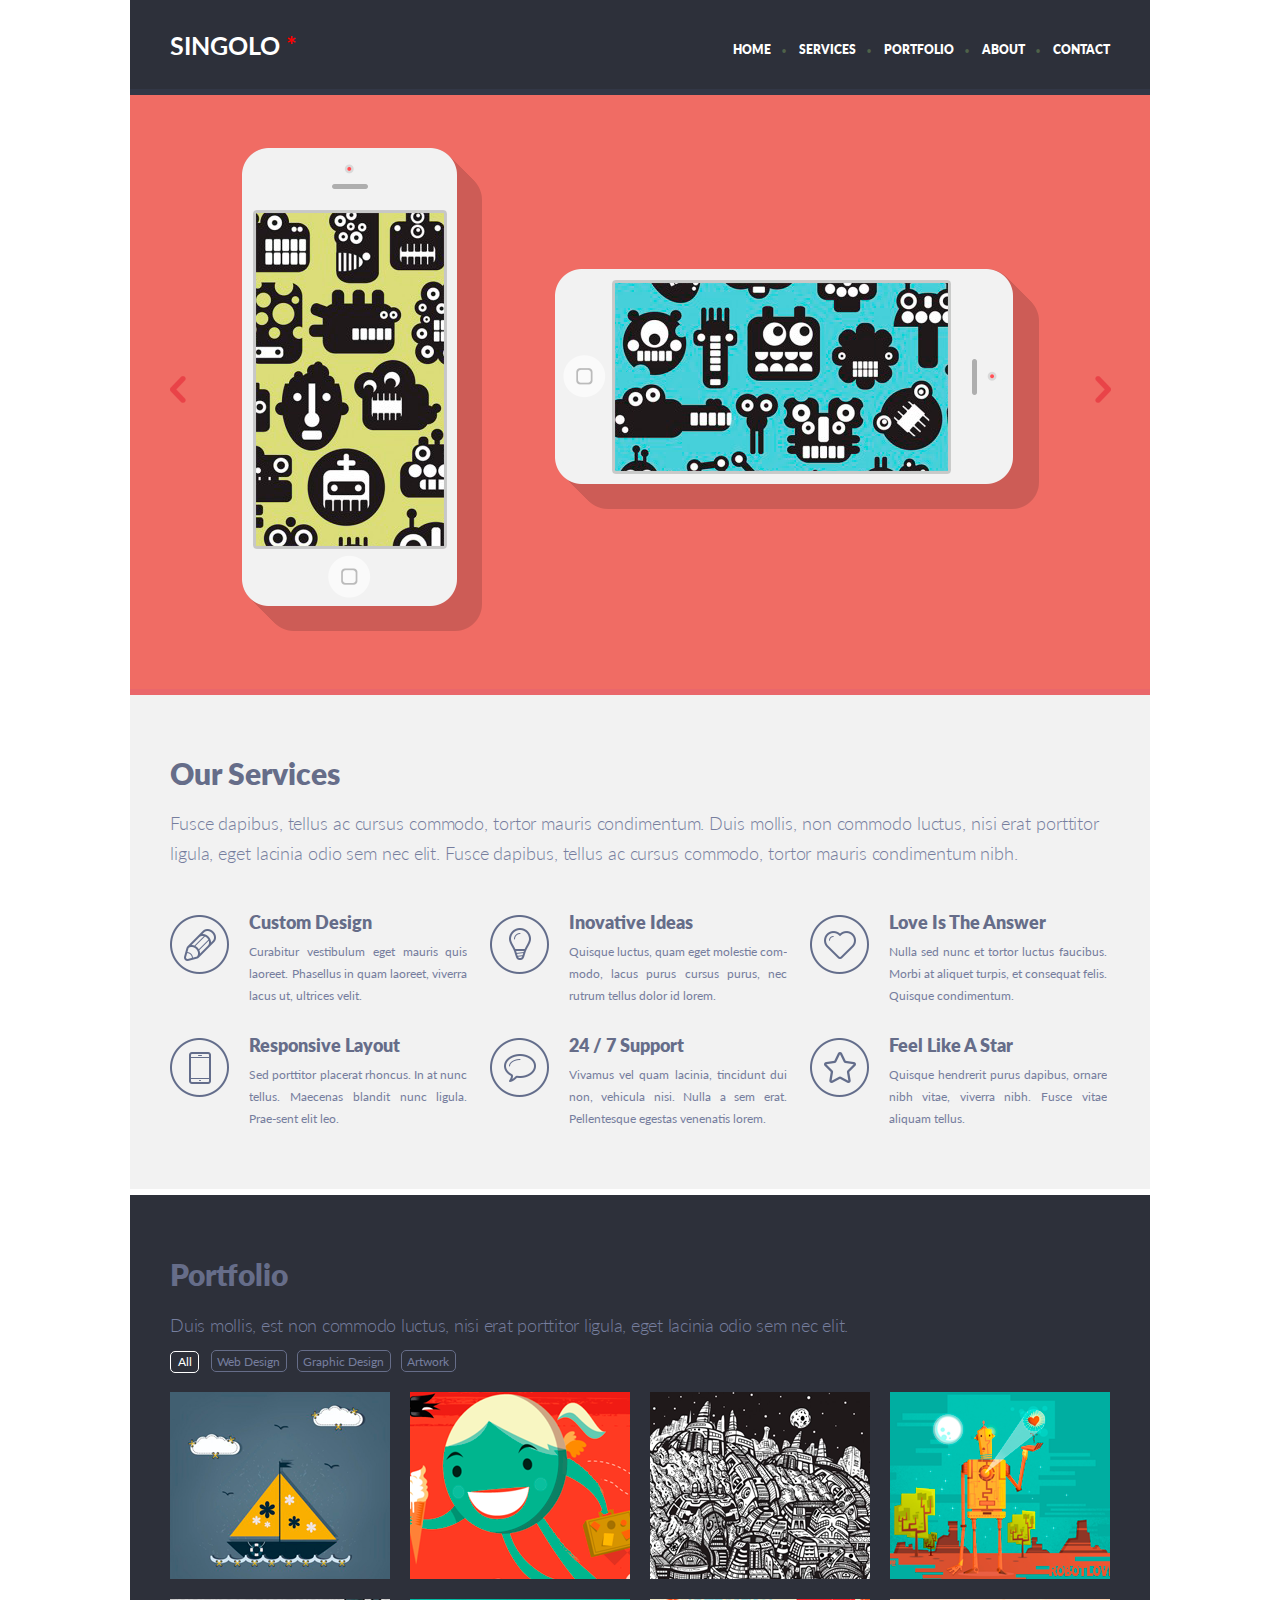
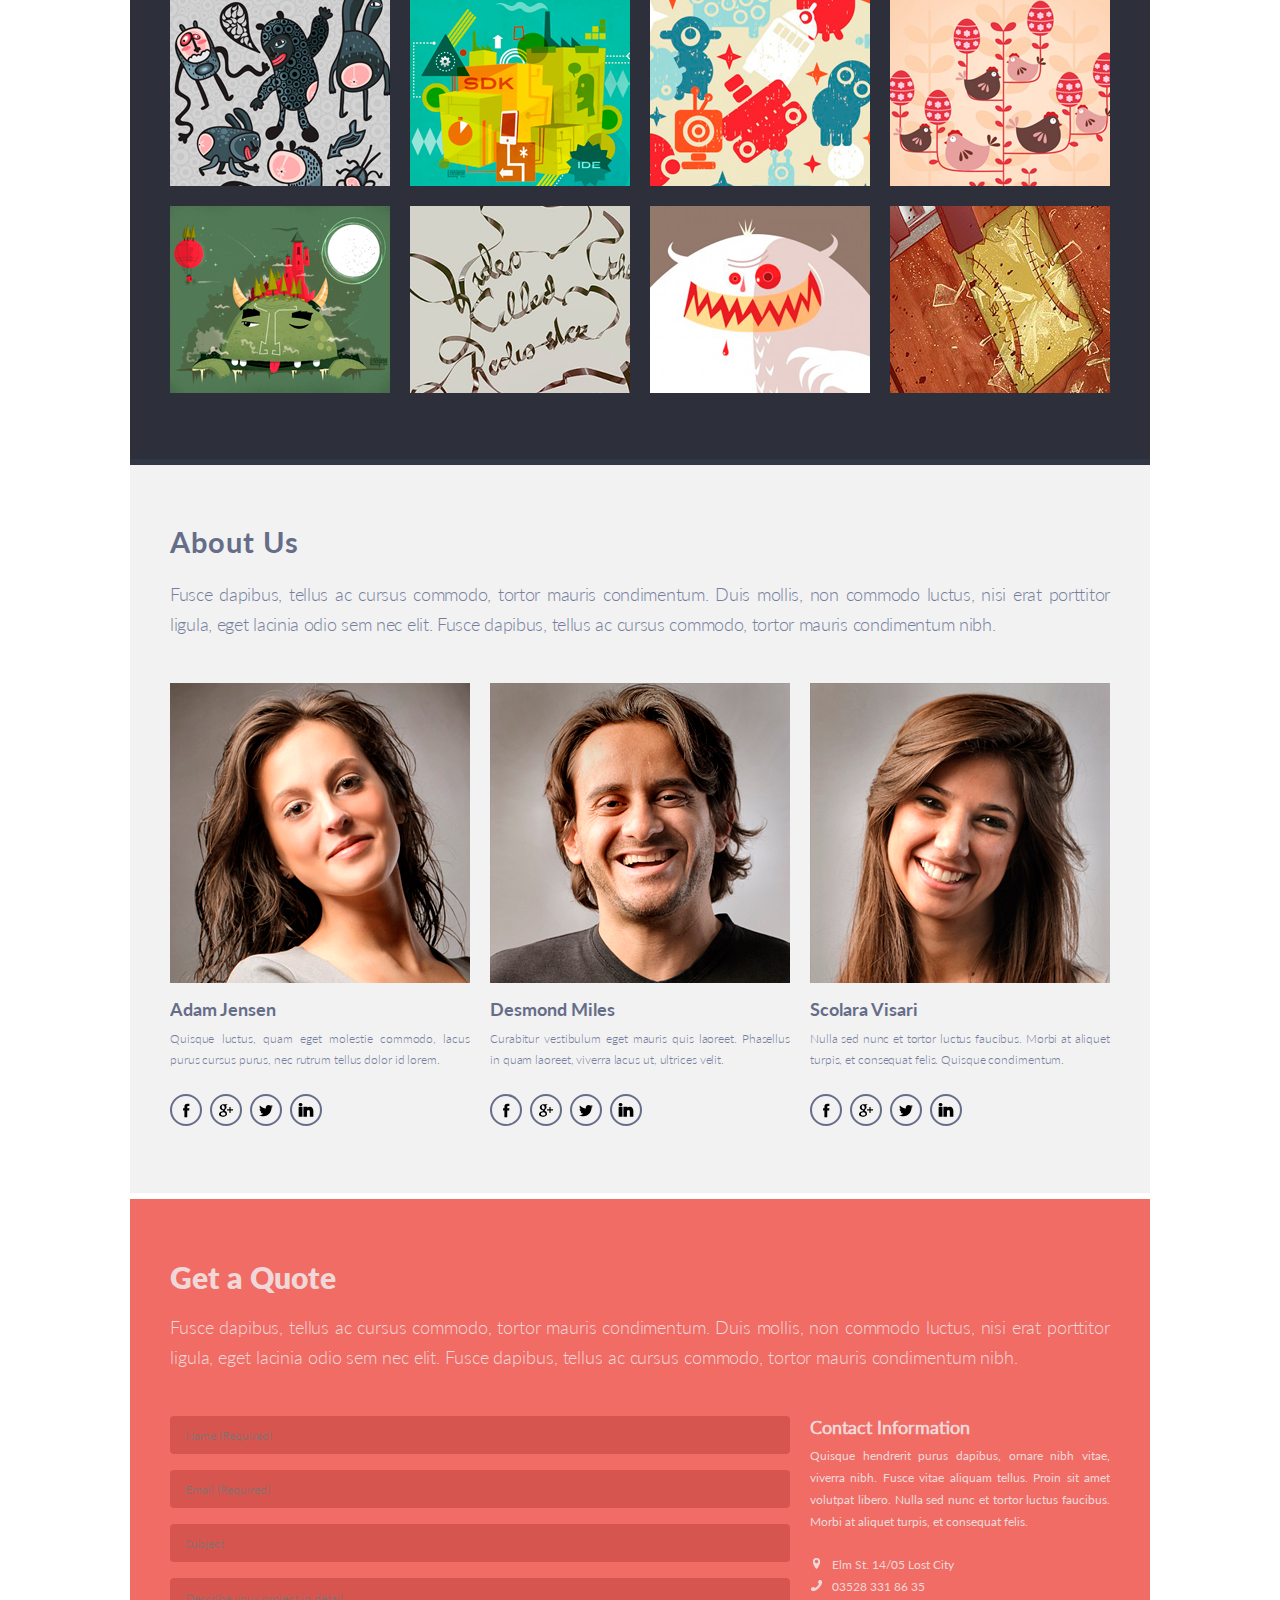
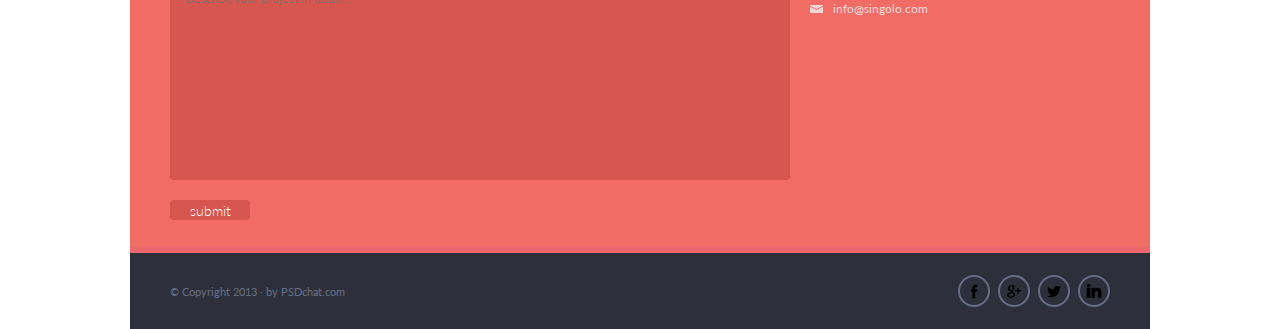
<file: index.html>
<!DOCTYPE html>
<html lang="ru">

<head>
  <link rel="stylesheet" href="./style.css">
  <meta charset="utf-8">
  <meta name="description" content="singolo">
</head>

<body>

  <a class="anchor" name="home"></a>
  <div class="header">
    <div class="wrapper">
      <div class="logo">
        <a class="header_logo" href="#">SINGOLO</a>
      </div>
      <nav>
        <ul class="header__nav">
          <li id="home" class="header__nav_element"><a href="#home">HOME</a></li>
          <li id="services" class="header__nav_element"><a href="#services">SERVICES</a></li>
          <li id="portfolio"class="header__nav_element"><a href="#portfolio">PORTFOLIO</a></li>
          <li id="about" class="header__nav_element"><a href="#about">ABOUT</a></li>
          <li id="contact" class="header__nav_element"><a href="#contact">CONTACT</a></li>
        </ul>
      </nav>

    </div>
  </div>


  <section class="singolo1">

    <div class="slider">
      <div class="wrapper">
        <img class="slider_arrow-left" src="./assets/singolo1/img/slider/arrow-left.png" alt="left-arrow">
        <img class="slider_iphone-vertical" src="./assets/singolo1/img/slider/iphone-vertical.png" alt="iphone">
        <img class="slider_iphone-horizontal" src="./assets/singolo1/img/slider/iphone-horizontal.png" alt="iphone">
        <img class="slider_arrow-right" src="./assets/singolo1/img/slider/arrow-right.png" alt="right-arrow">
      </div>
    </div>

    <a class="anchor" name="services"></a>
    <div class="services"></a>
      <div class="wrapper">
        <div class="services__text">
          <h1>Our Services</h1>
          <p>Fusce dapibus, tellus ac cursus commodo, tortor mauris condimentum. Duis mollis,
            non commodo luctus, nisi erat porttitor ligula, eget lacinia odio sem nec elit.
            Fusce dapibus, tellus ac cursus commodo, tortor mauris condimentum nibh.
          </p>
        </div>

        <div class="box_container">
          <div class="box_container__box">
            <img src="./assets/singolo1/img/ico/pen.png" alt="pen">
            <div class="box_container__box-text">
              <h2>Custom Design</h2>
              <p>Curabitur vestibulum eget mauris quis laoreet. Phasellus in quam laoreet,
                viverra lacus ut, ultrices velit.</p>
            </div>
          </div>

          <div class="box_container__box">
            <img src="./assets/singolo1/img/ico/bulb.png" alt="bulb">
            <div class="box_container__box-text">
              <h2>Inovative Ideas</h2>
              <p>Quisque luctus, quam eget molestie com-modo, lacus purus cursus purus, nec rutrum tellus dolor id
                lorem.
              </p>
            </div>
          </div>

          <div class="box_container__box">
            <img src="./assets/singolo1/img/ico/heart.png" alt="heart">
            <div class="box_container__box-text">
              <h2>Love Is The Answer</h2>
              <p>Nulla sed nunc et tortor luctus faucibus. Morbi at aliquet turpis, et consequat felis. Quisque
                condimentum.
              </p>
            </div>
          </div>

          <div class="box_container__box">
            <img src="./assets/singolo1/img/ico/phone.png" alt="phone">
            <div class="box_container__box-text">
              <h2>Responsive Layout</h2>
              <p>Sed porttitor placerat rhoncus. In at nunc tellus. Maecenas blandit nunc ligula. Prae-sent elit leo.
              </p>
            </div>
          </div>

          <div class="box_container__box">
            <img src="./assets/singolo1/img/ico/bubble.png" alt="bubble">
            <div class="box_container__box-text">
              <h2>24 / 7 Support</h2>
              <p>Vivamus vel quam lacinia, tincidunt dui non, vehicula nisi. Nulla a sem erat. Pellentesque egestas
                venenatis lorem.
              </p>
            </div>
          </div>

          <div class="box_container__box">
            <img src="./assets/singolo1/img/ico/star.png" alt="star">
            <div class="box_container__box-text">
              <h2>Feel Like A Star</h2>
              <p>Quisque hendrerit purus dapibus, ornare nibh vitae, viverra nibh. Fusce vitae aliquam tellus.
              </p>
            </div>
          </div>

        </div>

      </div>
    </div>

  </section>



  <a class="anchor" name="portfolio"></a>
  <section class="singolo2">
    <section class="portfolio">
      <div class="wrapper">
        <div class="promo">
          <h1>Portfolio</h1>
          <p>Duis mollis, est non commodo luctus, nisi erat porttitor ligula, eget lacinia odio sem nec elit.</p>
        </div>

        <div class="portfolio__buttons">
          <button class="button_white">All</button>
          <button class="button_gray">Web Design</button>
          <button class="button_gray">Graphic Design</button>
          <button class="button_gray">Artwork</button>
        </div>

        <div class="imageboard">
          <a class="imageboard_link" href="">
            <div class="imageboard__image"><img src="/assets/singolo2/img/portfolio/1.png" alt="1"></div>
          </a>
          <a class="imageboard_link" href="">
            <div class="imageboard__image"><img src="/assets/singolo2/img/portfolio/2.png" alt="2"></div>
          </a>
          <a class="imageboard_link" href="">
            <div class="imageboard__image"><img src="/assets/singolo2/img/portfolio/3.png" alt="3"></div>
          </a>
          <a class="imageboard_link" href="">
            <div class="imageboard__image"><img src="/assets/singolo2/img/portfolio/4.png" alt="4"></div>
          </a>
          <a class="imageboard_link" href="">
            <div class="imageboard__image"><img src="/assets/singolo2/img/portfolio/5.png" alt="5"></div>
          </a>
          <a class="imageboard_link" href="">
            <div class="imageboard__image"><img src="/assets/singolo2/img/portfolio/6.png" alt="6"></div>
          </a>
          <a class="imageboard_link" href="">
            <div class="imageboard__image"><img src="/assets/singolo2/img/portfolio/7.png" alt="7"></div>
          </a>
          <a class="imageboard_link" href="">
            <div class="imageboard__image"><img src="/assets/singolo2/img/portfolio/8.png" alt="8"></div>
          </a>
          <a class="imageboard_link" href="">
            <div class="imageboard__image"><img src="/assets/singolo2/img/portfolio/9.png" alt="9"></div>
          </a>
          <a class="imageboard_link" href="">
            <div class="imageboard__image"><img src="/assets/singolo2/img/portfolio/10.png" alt="10"></div>
          </a>
          <a class="imageboard_link" href="">
            <div class="imageboard__image"><img src="/assets/singolo2/img/portfolio/11.png" alt="11"></div>
          </a>
          <a class="imageboard_link" href="">
            <div class="imageboard__image"><img src="/assets/singolo2/img/portfolio/12.png" alt="12"></div>
          </a>
        </div>
      </div>
    </section>


    <a class="anchor" name="about"></a>

    <section class="about-us">

      <div class="wrapper">

        <div class="about-us__description">
          <h2>About Us</h2>
          <p>Fusce dapibus, tellus ac cursus commodo, tortor mauris condimentum. Duis mollis, non commodo luctus, nisi
            erat porttitor ligula, eget lacinia odio sem nec elit. Fusce dapibus, tellus ac cursus commodo, tortor
            mauris condimentum nibh.</p>
        </div>

        <div class="biography">
          <div class="biography__container">
            <div class="biography__image">
              <img src="/assets/singolo2/img/about-us/photo1.png" alt="1">
            </div>
            <div class="biography__name">
              <h3>Adam Jensen</h3>
            </div>
            <div class="biography__description">
              <p>Quisque luctus, quam eget molestie commodo, lacus purus cursus purus, nec rutrum tellus dolor id lorem.
              </p>
            </div>
            <div class="biography__socialnet">
              <div class="socialnet_circle">
                <img src="/assets/singolo2/img/socialnet-ico/facebook.svg" alt="facebook">
              </div>
              <div class="socialnet_circle">
                <img src="/assets/singolo2/img/socialnet-ico/google-plus.svg" alt="google-plus">
              </div>
              <div class="socialnet_circle">
                <img src="/assets/singolo2/img/socialnet-ico/twitter.svg" alt="twitter">
              </div>
              <div class="socialnet_circle">
                <img src="/assets/singolo2/img/socialnet-ico/linkedin.svg" alt="linkedin">
              </div>
            </div>

          </div>

          <div class="biography__container">
            <div class="biography__image">
              <img src="/assets/singolo2/img/about-us/photo2.png" alt="2">
            </div>
            <div class="biography__name">
              <h3>Desmond Miles</h3>
            </div>
            <div class="biography__description">
              <p>Curabitur vestibulum eget mauris quis laoreet. Phasellus in quam laoreet, viverra lacus ut, ultrices
                velit.</p>
            </div>
            <div class="biography__socialnet">
              <div class="socialnet_circle">
                <img src="/assets/singolo2/img/socialnet-ico/facebook.svg" alt="facebook">
              </div>
              <div class="socialnet_circle">
                <img src="/assets/singolo2/img/socialnet-ico/google-plus.svg" alt="google-plus">
              </div>
              <div class="socialnet_circle">
                <img src="/assets/singolo2/img/socialnet-ico/twitter.svg" alt="twitter">
              </div>
              <div class="socialnet_circle">
                <img src="/assets/singolo2/img/socialnet-ico/linkedin.svg" alt="linkedin">
              </div>
            </div>

          </div>

          <div class="biography__container">
            <div class="biography__image">
              <img src="/assets/singolo2/img/about-us/photo3.png" alt="3">
            </div>
            <div class="biography__name">
              <h3>Scolara Visari</h3>
            </div>
            <div class="biography__description">
              <p>Nulla sed nunc et tortor luctus faucibus. Morbi at aliquet turpis, et consequat felis. Quisque
                condimentum.</p>
            </div>
            <div class="biography__socialnet">
              <div class="socialnet_circle">
                <img src="/assets/singolo2/img/socialnet-ico/facebook.svg" alt="facebook">
              </div>
              <div class="socialnet_circle">
                <img src="/assets/singolo2/img/socialnet-ico/google-plus.svg" alt="google-plus">
              </div>
              <div class="socialnet_circle">
                <img src="/assets/singolo2/img/socialnet-ico/twitter.svg" alt="twitter">
              </div>
              <div class="socialnet_circle">
                <img src="/assets/singolo2/img/socialnet-ico/linkedin.svg" alt="linkedin">
              </div>
            </div>

          </div>
        </div>

      </div>
    </section>

  </section>


  <section class="singolo3">
    <a class="anchor" name="contact"></a>
    <div class="singolo3__quote">
      <div class="wrapper">
        <div class="singolo3__text">
          <h2>
            Get a Quote
          </h2>
          <p>
            Fusce dapibus, tellus ac cursus commodo, tortor mauris condimentum. Duis mollis, non commodo luctus,
            nisi erat porttitor ligula, eget lacinia odio sem nec elit. Fusce dapibus, tellus ac cursus commodo,
            tortor mauris condimentum nibh.
          </p>
        </div>

        <div class="singolo3__block">
          <div class="block__form">
            <form class="form" action="" method="POST">
              <input id="input-text" class="form__input-text" type="text" name="name" placeholder="Name (Required)"
                required>
              <input id="input-email" class="form__input-text" type="email" name="email" placeholder="Email (Required)"
                required>
              <input id="input-subject" class="form__input-text" type="text" name="subject" placeholder="Subject">
              <textarea id="input-details" class="form__input-text input-text_textarea" rows="10" name="details"
                placeholder="Describe your project in detail..."></textarea>
              <input class="form_submit" type="submit" value="submit">
            </form>
          </div>


          <div class="contact-information">

            <div class="contact-information_contact-information">
              <h3>
                Contact Information
              </h3>
            </div>
            <div class="contact-information_description">
              <p>
                Quisque hendrerit purus dapibus, ornare nibh vitae, viverra nibh. Fusce vitae aliquam
                tellus. Proin sit amet volutpat libero. Nulla sed nunc et tortor luctus faucibus. Morbi at
                aliquet turpis, et consequat felis.
              </p>
            </div>
            <a class="contact-information_address">
              Elm St. 14/05 Lost City
            </a>
            <a class="contact-information_phone" href="tel:03528 331 86 35">
              03528 331 86 35
            </a>
            <a class="contact-information_email" href="mailto:info@singolo.com">
              info@singolo.com
            </a>
          </div>
        </div>
      </div>
    </div>

    <footer class="footer">
      <div class="wrapper">
        <div class="copyright">
          © Copyright 2013 · by PSDchat.com
        </div>
        <div class="footer__socialnet">
          <div class="socialnet_circle">
            <img src="./assets/singolo2/img/socialnet-ico/facebook.svg" alt="facebook">
          </div>
          <div class="socialnet_circle">
            <img src="./assets/singolo2/img/socialnet-ico/google-plus.svg" alt="google-plus">
          </div>
          <div class="socialnet_circle">
            <img src="./assets/singolo2/img/socialnet-ico/twitter.svg" alt="twitter">
          </div>
          <div class="socialnet_circle">
            <img src="./assets/singolo2/img/socialnet-ico/linkedin.svg" alt="linkedin">
          </div>
        </div>
      </div>
    </footer>
  </section>

<div class="modal">
  
</div>






  <script src="./script.js"></script>
</body>

</html>
</file>
<file: style.css>
@import "./assets/fonts/fonts.css";
* {
    box-sizing: border-box;
    padding: 0;
    margin: 0 auto;
}

body {
    width: 1020px;
}

.wrapper {
    width: 940px;
    margin-left: 40px;
    height: 100%;
}

.header {
    position: sticky;
    top: 0px;
    z-index: 9999;
    height: 95px;
    background-color: #2d303a;
    border-bottom: #323746 6px solid;
}

.header .wrapper {
    display: flex;
    justify-content: space-between;
    align-items: center;
}

a.anchor {
    display: block;
    position: relative;
    top: -95px;
    visibility: hidden;
}

.logo {
    text-align: left;
    margin: 0px;
    cursor: pointer;
    font-size: 25px;
    color: white;
    font-family: "Lato-Bold", sans-serif;
}

.logo a {
    color: inherit;
    text-decoration: none;
}

.logo::after {
    content: "*";
    color: red;
    font: inherit;
}

nav {
    margin: 0px;
    /* Обнуление отступов */
}

.header__nav {
    font-family: "Lato-Black", sans-serif;
    padding: 0;
    display: flex;
    padding-top: 11px;
    font-size: 12px;
    line-height: 12px;
    list-style: none;
}

.header__nav_element {
    position: relative;
    height: 30px;
    margin-left: 28px;
    margin-top: 18px;
    color: white;
}

.header__nav_element a {
    color: inherit;
    text-decoration: none;
    text-transform: uppercase;
}

.header__nav li:not(:first-child)::before {
    position: absolute;
    left: -17px;
    color: #4f6249;
    content: "\2022";
    font-size: 7px;
}

.currentLink {
    color: green;
}

/* Модальное окно */
.modal {
    display: none;
}

.header__nav li:hover {
    color: yellow;
}

.slider {
    height: 600px;
    background-color: #f06c64;
    border-bottom: #EA676B 6px solid;
}

.slider_arrow-left {
    cursor: pointer;
    position: absolute;
    width: 16px;
    height: 27px;
    margin-top: 281px;
}

.slider_arrow-left:hover {
    filter: contrast(400%);
}

.slider_arrow-right {
    cursor: pointer;
    position: absolute;
    width: 16px;
    height: 27px;
    margin-left: 925px;
    margin-top: 281px;
}

.slider_arrow-right:hover {
    filter: contrast(400%);
}

.slider_iphone-vertical {
    cursor: pointer;
    position: absolute;
    margin-left: 72px;
    margin-top: 53px;
    height: 483px;
    width: 240px;
}

.slider_iphone-horizontal {
    cursor: pointer;
    position: absolute;
    width: 484px;
    height: 240px;
    margin-left: 385px;
    margin-top: 174px;
}

.services {
    min-height: 500px;
    background-color: #F2F2F2;
    border-bottom: white 6px solid;
}

.services__text {
    display: block;
}

.services__text h1 {
    display: inline-block;
    margin-top: 60px;
    font-family: "Lato-Black";
    font-size: 30px;
    color: #666D89;
}

.services__text p {
    display: inline-block;
    margin-top: 17px;
    font-family: "Lato-Light";
    font-size: 18px;
    line-height: 30px;
    color: #767E9E;
    letter-spacing: -0.1px;
}

/* Сетка с блоками */

.box_container {
    display: grid;
    grid-template-columns: 1fr 1fr 1fr;
    grid-template-rows: 1fr 1fr;
    column-gap: 19px;
    row-gap: 36px;
    justify-content: space-between;
    margin-top: 47px;
}

.box_container__box {
    vertical-align: top;
    width: 300px;
    height: 87px;
    overflow: hidden;
}

.box_container__box img {
    float: left;
}

.box_container__box-text {
    display: inline-block;
    width: 218px;
    margin-left: 20px;
}

.box_container__box-text h2 {
    font-size: 18px;
    color: #666d89;
    font-family: "Lato-Black";
    margin-top: -4px;
}

.box_container__box-text p {
    margin-top: 8px;
    color: #767e9e;
    font-family: "Lato-Regular";
    font-size: 12px;
    line-height: 22px;
    overflow: hidden;
    text-align: justify;
}

/* Стили singolo2 */

.singolo2 .portfolio {
    height: 870px;
    background: #2D303A;
    border-bottom: #323746 6px solid;
}

.promo {
    display: inline-block;
}

.promo h1 {
    margin-top: 61px;
    font-family: Lato-Black;
    font-style: normal;
    font-weight: 900;
    font-size: 30px;
    color: #666D89;
}

.promo p {
    margin-top: 22px;
    color: #767E9E;
    font-family: Lato-Light;
    font-style: normal;
    font-weight: 300;
    font-size: 18px;
    color: #767E9E;
    letter-spacing: -0.25px;
}

.portfolio__buttons {
    margin-top: 14px;
}

.portfolio__buttons .button_gray {
    cursor: pointer;
    font-family: Lato-Regular;
    font-weight: 400;
    font-size: 12px;
    border-radius: 5px;
    border: 1px solid #666D89;
    margin-right: 6px;
    background-color: transparent;
    color: #767E9E;
    padding-left: 5px;
    padding-right: 6px;
    height: 22px;
}

.portfolio__buttons .button_gray:hover {
    background-color: wheat;
}

.portfolio__buttons .button_white {
    cursor: pointer;
    font-family: Lato-Regular;
    font-weight: 400;
    font-size: 12px;
    line-height: 18px;
    border-radius: 5px;
    border: 1px solid #666D89;
    background-color: transparent;
    color: white;
    border-color: white;
    padding-left: 7px;
    padding-right: 6px;
    margin-right: 8px;
    height: 22px;
}

.portfolio__buttons .button_white:hover {
    background-color: wheat;
}

.imageboard {
    margin-top: 19px;
    display: grid;
    grid-template-columns: 1fr 1fr 1fr 1fr;
    grid-template-rows: 1fr 1fr 1fr;
    gap: 20px;
    overflow: hidden;
    height: 601px;
}

.imageboard__image {
    width: 220px;
    height: 187px;
    margin: 0;
}

.imageboard_link:hover {
    opacity: 50%;
}

section .about-us {
    height: 734px;
    background-color: #f2f2f2;
    border-bottom: white 6px solid;
}

.about-us__description h2 {
    display: inline-block;
    margin-top: 59px;
    font-family: Lato-Bold;
    font-style: normal;
    font-weight: 900;
    font-size: 29px;
    letter-spacing: 1px;
    color: #666D89;
}

.about-us__description p {
    display: inline-block;
    margin-top: 20px;
    font-family: Lato-Light;
    font-style: normal;
    font-weight: 300;
    font-size: 18px;
    line-height: 30px;
    color: #767E9E;
    letter-spacing: -0.3px;
    text-align: justify;
}

.biography {
    margin-top: 44px;
    display: grid;
    grid-template-columns: 1fr 1fr 1fr;
    gap: 20px;
}

.biography__container {
    height: 443px;
    width: 300px;
}

.biography__image {
    width: 300px;
    height: 300px;
}

.biography__name {
    margin-top: 15px;
    height: 18px;
    overflow: hidden;
}

.biography__name h3 {
    font-family: Lato-Bold;
    font-weight: 900;
    font-size: 18px;
    color: #666D89;
}

.biography__description p {
    margin-top: 12px;
    display: inline-block;
    font-family: Lato-Light;
    font-weight: 300;
    font-size: 12px;
    line-height: 21px;
    letter-spacing: -0.1px;
    text-align: justify;
    color: #767E9E;
}

.biography__socialnet {
    margin-top: 24px;
    margin-left: 0;
    width: 152px;
    height: 35px;
    display: grid;
    grid-template-columns: 1fr 1fr 1fr 1fr;
    gap: 8px;
}

.socialnet_circle {
    cursor: pointer;
    position: relative;
    display: flex;
    justify-content: center;
    align-content: center;
    width: 32px;
    height: 32px;
    border: 2px solid #666D89;
    border-radius: 50%;
}

.socialnet_circle img {
    position: absolute;
    left: 50%;
    top: 50%;
    transform: translate(-50%, -50%);
    width: 16px;
    height: 16px;
}

.socialnet_circle:hover {
    background-color: yellow;
}

.about-us__bottom {
    height: 6px;
    background-color: white;
}

/* Стили singolo3 */

.singolo3 {
    width: 1020px;
    background-color: #F06C64;
}

.singolo3__quote {
    height: 654px;
    border-bottom: #EA676B 6px solid;
}

.singolo3__quote .wrapper {
    width: 940px;
    margin-left: 40px;
}

.singolo3__text {
    color: #F0D8D9;
}

.singolo3__text h2 {
    display: inline-block;
    font-family: "Lato-Black", sans-serif;
    margin-top: 60px;
    font-size: 30px;
}

.singolo3__text p {
    display: inline-block;
    font-family: "Lato-Light", sans-serif;
    text-align: justify;
    letter-spacing: -0.1px;
    font-size: 18px;
    margin-top: 17px;
    line-height: 30px;
}

/* Контейнер с формой */

.singolo3__block {
    display: flex;
    justify-content: space-between;
    margin-top: 44px;
    height: 431px;
}

/* Секция формы */

.block__form {
    display: flex;
    margin-left: 0px;
    margin-right: 0px;
    flex-direction: column;
    width: 620px;
}

.form__input-text {
    padding-left: 15px;
    margin-bottom: 16px;
    width: 620px;
    height: 38px;
    color: #F48C8F;
    font-family: "Lato-Light", sans-serif;
    font-size: 12px;
    font-weight: 300;
    border: none;
    background-color: #d6564f;
    border-radius: 4px;
    cursor: pointer;
    overflow: hidden;
}

.form__input-text:focus {
    background-color: white;
}

.input-text_textarea {
    padding-top: 13px;
    height: 202px;
    resize: none;
}

.form_submit {
    margin-left: 0px;
    height: 20px;
    width: 80px;
    color: white;
    font-family: "Lato-Light", sans-serif;
    font-size: 14px;
    border: none;
    background-color: #d6564f;
    border-radius: 4px;
    cursor: pointer;
}

.form_submit:hover {
    background-color: #ec3b41;
}

/* Блок информации */

.contact-information {
    width: 300px;
    margin-left: 0px;
    margin-right: 0px;
    color: #f0d8d9;
}

.contact-information h3 {
    font-family: "Lato-Regular", sans-serif;
    font-size: 18px;
}

.contact-information p {
    font-family: "Lato-Regular", sans-serif;
    font-size: 12px;
    line-height: 22px;
    margin-top: 7px;
    text-align: justify;
}

.contact-information a {
    display: block;
    font-family: "Lato-Regular", sans-serif;
    font-size: 12px;
    color: inherit;
    text-decoration: none;
}

.contact-information_address {
    margin-top: 24px;
    display: block;
}

/* Для вставки иконки */

.contact-information_address::before {
    content: url("./assets/singolo3/img/location.png");
    margin-left: 3px;
    margin-right: 9px;
}

.contact-information_phone {
    margin-top: 7px;
}

.contact-information_phone::before {
    content: url("./assets/singolo3/img/phone.png");
    margin-left: 1px;
    margin-right: 7px;
}

.contact-information_email {
    margin-top: 7px;
}

.contact-information_email::before {
    content: url("./assets/singolo3/img/email.png");
    margin-left: 0px;
    margin-right: 7px;
}

footer {
    height: 76px;
    background-color: #2D303A;
}

.copyright {
    display: inline-block;
    float: left;
    margin-left: 0px;
    margin-top: 32px;
    font-family: "Lato-Regular";
    color: #666d89;
    font-size: 11px;
}

.footer__socialnet {
    float: right;
    margin-right: 0px;
    margin-top: 22px;
    width: 152px;
    height: 35px;
    display: grid;
    grid-template-columns: 1fr 1fr 1fr 1fr;
    gap: 8px;
}
</file>
